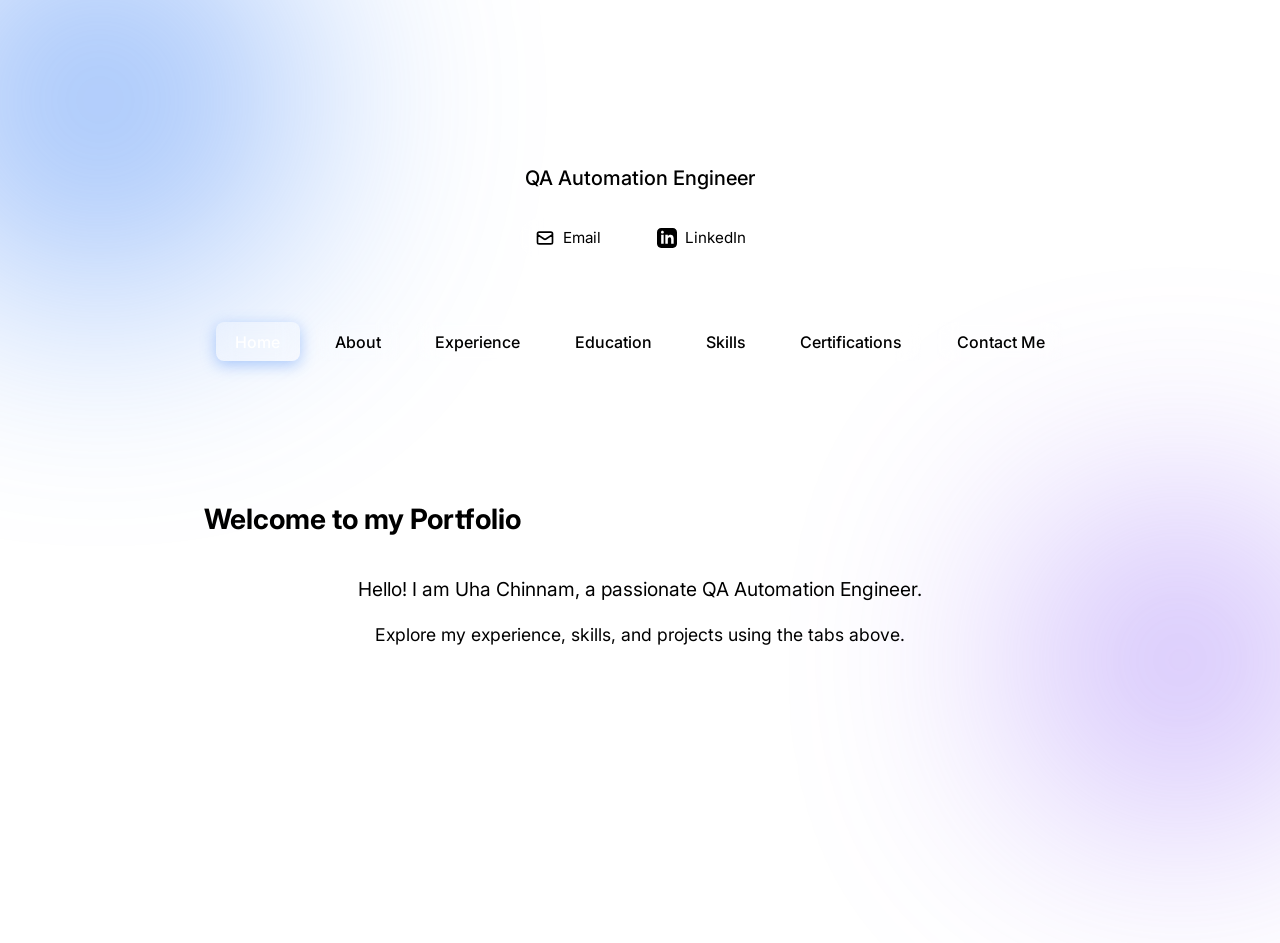
<file: index.html>
<!DOCTYPE html>
<html lang="en">
<head>
    <meta charset="UTF-8">
    <meta name="viewport" content="width=device-width, initial-scale=1.0">
    <title>Uha Chinnam | QA Automation Engineer</title>
    <!-- Google Fonts -->
    <link rel="preconnect" href="https://fonts.googleapis.com">
    <link rel="preconnect" href="https://fonts.gstatic.com" crossorigin>
    <link href="https://fonts.googleapis.com/css2?family=Inter:wght@300;400;500;600;700;800&display=swap" rel="stylesheet">
    <link rel="stylesheet" href="static/style.css">
    
    <!-- SEO Optimization -->
    <meta name="description" content="QA Automation Engineer with over 7 years of experience in testing web, mobile, and API applications across banking, healthcare, and telecom domains. S...">
</head>
<body>
    <!-- Background Effects -->
    <div class="bg-blob blob-1"></div>
    <div class="bg-blob blob-2"></div>

    <div class="container">
        <!-- Header Section -->
        <header>
            <h1>Uha Chinnam</h1>
            <div class="title-role">QA Automation Engineer</div>
            <div class="contact-info">
                
                <a href="mailto:uhachinnam@gmail.com" class="contact-link">
                    <svg width="20" height="20" fill="none" stroke="currentColor" viewBox="0 0 24 24"><path stroke-linecap="round" stroke-linejoin="round" stroke-width="2" d="M3 8l7.89 5.26a2 2 0 002.22 0L21 8M5 19h14a2 2 0 002-2V7a2 2 0 00-2-2H5a2 2 0 00-2 2v10a2 2 0 002 2z"></path></svg>
                    Email
                </a>
                
                
                
                
                <a href="https://www.linkedin.com/in/uha-chinnam" target="_blank" rel="noopener noreferrer" class="contact-link">
                    <svg width="20" height="20" fill="currentColor" viewBox="0 0 24 24"><path d="M19 0h-14c-2.761 0-5 2.239-5 5v14c0 2.761 2.239 5 5 5h14c2.762 0 5-2.239 5-5v-14c0-2.761-2.238-5-5-5zm-11 19h-3v-11h3v11zm-1.5-12.268c-.966 0-1.75-.79-1.75-1.764s.784-1.764 1.75-1.764 1.75.79 1.75 1.764-.783 1.764-1.75 1.764zm13.5 12.268h-3v-5.604c0-3.368-4-3.113-4 0v5.604h-3v-11h3v1.765c1.396-2.586 7-2.777 7 2.476v6.759z"/></svg>
                    LinkedIn
                </a>
                
            </div>
        </header>

        <!-- Navigation Tabs -->
        <nav class="tabs-nav">
            <button class="tab-btn active" data-tab="home">Home</button>
            <button class="tab-btn" data-tab="about">About</button>
            <button class="tab-btn" data-tab="experience">Experience</button>
            <button class="tab-btn" data-tab="education">Education</button>
            <button class="tab-btn" data-tab="skills">Skills</button>
            <button class="tab-btn" data-tab="certifications">Certifications</button>
            <button class="tab-btn" data-tab="contact">Contact Me</button>
        </nav>
        
        <!-- Tab Contents -->
        <div class="tab-container">
            
            <!-- HOME TAB -->
            <div id="home" class="tab-content active">
                <section>
                    <div class="summary-text" style="text-align: center; padding: 4rem 2rem;">
                        <h2 style="justify-content: center;">Welcome to my Portfolio</h2>
                        <p style="margin-top: 1rem; font-size: 1.2rem;">Hello! I am Uha Chinnam, a passionate QA Automation Engineer.</p>
                        <p style="margin-top: 1rem;">Explore my experience, skills, and projects using the tabs above.</p>
                        <br><br>
                        <button class="tab-btn" style="background: var(--accent-gradient); color: #fff; padding: 0.8rem 2rem;" onclick="document.querySelector('[data-tab=\'contact\']').click()">Let's Connect</button>
                    </div>
                </section>
            </div>

            <!-- ABOUT TAB -->
            <div id="about" class="tab-content">
                <section>
                    <h2>About Me</h2>
                    <div class="summary-text">
                        QA Automation Engineer with over 7 years of experience in testing web, mobile, and API applications across banking, healthcare, and telecom domains. Skilled in Selenium, Cypress, Playwright, Appium, and Rest Assured, I design robust automation frameworks (POM, BDD, Data-Driven) integrated with Jenkins and GitHub Actions for CI/CD. Proficient in Java, Python, and SQL, I ensure high-quality releases through efficient test design, performance validation, and continuous integration. Passionate about automation, process optimization, and collaboration, I focus on improving software reliability and accelerating delivery in fast-paced Agile environments.
                    </div>
                </section>
            </div>

            <!-- EXPERIENCE TAB -->
            <div id="experience" class="tab-content">
                <section>
                    <h2>Professional Experience</h2>
                    <div class="experience-list">
                        
                        <div class="glass-card">
                            <div class="exp-header">
                                <div>
                                    <div class="exp-role">Quality Assurance Engineer</div>
                                    <div class="exp-company">Charles River Development</div>
                                </div>
                                <div class="exp-date">February 2026 - Present</div>
                            </div>
                            <ul class="exp-details">
                                <li>Currently working as a Quality Assurance Engineer focusing on automation and release validation.</li>
                            </ul>
                        </div>
                        
                        <div class="glass-card">
                            <div class="exp-header">
                                <div>
                                    <div class="exp-role">Keyboard Shortcut Specialist</div>
                                    <div class="exp-company">micro1</div>
                                </div>
                                <div class="exp-date">January 2026 - March 2026</div>
                            </div>
                            <ul class="exp-details">
                                <li>Contributed to specialized efficiency mappings and process optimization.</li>
                            </ul>
                        </div>
                        
                        <div class="glass-card">
                            <div class="exp-header">
                                <div>
                                    <div class="exp-role">SDET</div>
                                    <div class="exp-company">Verizon</div>
                                </div>
                                <div class="exp-date">September 2024 - January 2026</div>
                            </div>
                            <ul class="exp-details">
                                <li>Contributed to the Enterprise Automation and Data Validation Framework, focusing on improving application quality, data integrity, and deployment efficiency.</li>
                                <li>Designed and executed Playwright automation frameworks.</li>
                                <li>Validated complex ETL pipelines and integrated testing into CI/CD workflows.</li>
                                <li>Collaborated closely with cross-functional Agile teams to enhance test coverage across UI, API, and database layers, ensuring faster, more reliable releases across Verizon’s enterprise platforms.</li>
                            </ul>
                        </div>
                        
                        <div class="glass-card">
                            <div class="exp-header">
                                <div>
                                    <div class="exp-role">QA Engineer</div>
                                    <div class="exp-company">TD</div>
                                </div>
                                <div class="exp-date">February 2022 - January 2024</div>
                            </div>
                            <ul class="exp-details">
                                <li>Led the development of an end-to-end test automation framework using Selenium WebDriver for UI testing and REST Assured for API validation.</li>
                                <li>Ensured functional stability, integration accuracy, and data consistency across multiple banking applications.</li>
                                <li>Performed SQL-based backend and ETL data validation, verifying transactional data integrity across core systems.</li>
                                <li>Streamlined regression cycles, improved release confidence, and strengthened CI/CD-driven test automation within an Agile environment.</li>
                            </ul>
                        </div>
                        
                        <div class="glass-card">
                            <div class="exp-header">
                                <div>
                                    <div class="exp-role">Software Test Engineer</div>
                                    <div class="exp-company">CVS Health</div>
                                </div>
                                <div class="exp-date">December 2018 - February 2022</div>
                            </div>
                            <ul class="exp-details">
                                <li>Automated and validated key functionalities across healthcare and pharmacy management applications.</li>
                                <li>Used Selenium WebDriver for web automation and SQL for backend data validation, ensuring accuracy in prescription processing, claims adjudication, and patient data workflows.</li>
                                <li>Validated integrations between healthcare modules and APIs to maintain compliance with HIPAA and PHI standards.</li>
                                <li>Contributed to higher product reliability and faster regression testing cycles within an Agile environment.</li>
                            </ul>
                        </div>
                        
                    </div>
                </section>
            </div>

            <!-- EDUCATION TAB -->
            <div id="education" class="tab-content">
                <section>
                    <h2>Education</h2>
                    <div class="experience-list">
                        
                        <div class="glass-card">
                            <div class="exp-header">
                                <div>
                                    <div class="exp-role">Masters in Power Systems</div>
                                    <div class="exp-company">Jawaharlal Nehru Technological University Hyderabad (JNTUH)</div>
                                </div>
                                <div class="exp-date">August 2019 - December 2021</div>
                            </div>
                        </div>
                        
                        <div class="glass-card">
                            <div class="exp-header">
                                <div>
                                    <div class="exp-role">Bachelor of Technology - BTech, Electrical and Electronics Engineering</div>
                                    <div class="exp-company">Anurag Group of Institutions</div>
                                </div>
                                <div class="exp-date">August 2012 - August 2016</div>
                            </div>
                        </div>
                        
                    </div>
                </section>
            </div>

            <!-- SKILLS TAB -->
            <div id="skills" class="tab-content">
                <section>
                    <h2>Technical Skills</h2>
                    <div class="skills-grid">
                        
                        <div class="glass-card">
                            <h3>Core Competencies</h3>
                            <div class="tag-list">
                                <span class="tag">Selenium</span>
                                <span class="tag">Cypress</span>
                                <span class="tag">Playwright</span>
                                <span class="tag">Appium</span>
                                <span class="tag">REST API</span>
                                <span class="tag">Jenkins</span>
                                <span class="tag">Java</span>
                                <span class="tag">SQL</span>
                                <span class="tag">LoadRunner</span>
                                <span class="tag">JMeter</span>
                                <span class="tag">Testing</span>
                            </div>
                        </div>
                        
                        <div class="glass-card">
                            <h3>Tools & Technologies</h3>
                            <div class="tag-list">
                                <span class="tag">GitHub Actions</span>
                                <span class="tag">CI/CD</span>
                                <span class="tag">Postman</span>
                                <span class="tag">JIRA</span>
                                <span class="tag">Agile Methodology</span>
                                <span class="tag">Maven</span>
                                <span class="tag">TestNG</span>
                                <span class="tag">Cucumber/BDD</span>
                            </div>
                        </div>

                    </div>
                </section>
            </div>

            <!-- CERTIFICATIONS TAB -->
            <div id="certifications" class="tab-content">
                <section>
                    <h2>Certifications</h2>
                    <div class="experience-list">
                        
                        <div class="glass-card">
                            <div class="exp-header">
                                <div>
                                    <div class="exp-role">Lean Six Sigma White Belt Certification</div>
                                    <div class="exp-company">LinkedIn</div>
                                </div>
                            </div>
                        </div>
                        
                        <div class="glass-card">
                            <div class="exp-header">
                                <div>
                                    <div class="exp-role">Data Analysis with Python</div>
                                    <div class="exp-company">LinkedIn</div>
                                </div>
                            </div>
                        </div>
                        
                        <div class="glass-card">
                            <div class="exp-header">
                                <div>
                                    <div class="exp-role">Lean Six Sigma and RPA Dynamics</div>
                                    <div class="exp-company">LinkedIn</div>
                                </div>
                            </div>
                        </div>
                        
                        <div class="glass-card">
                            <div class="exp-header">
                                <div>
                                    <div class="exp-role">Python 101 for Data Science</div>
                                    <div class="exp-company">LinkedIn</div>
                                </div>
                            </div>
                        </div>
                        
                    </div>
                </section>
            </div>

            <!-- CONTACT TAB -->
            <div id="contact" class="tab-content">
                <section class="contact-card glass-card">
                    <h2 style="justify-content: center; margin-bottom: 3rem;">Get In Touch</h2>
                    <p style="color: var(--text-secondary); margin-bottom: 2rem;">Feel free to reach out if you'd like to collaborate or just say hi!</p>
                    <div style="display: flex; flex-direction: column; gap: 1rem; align-items: center;">
                        <a href="https://www.linkedin.com/in/uha-chinnam" target="_blank" rel="noopener noreferrer" class="contact-link" style="width: 100%; max-width: 300px; justify-content: center;">
                            <svg width="24" height="24" fill="currentColor" viewBox="0 0 24 24"><path d="M19 0h-14c-2.761 0-5 2.239-5 5v14c0 2.761 2.239 5 5 5h14c2.762 0 5-2.239 5-5v-14c0-2.761-2.238-5-5-5zm-11 19h-3v-11h3v11zm-1.5-12.268c-.966 0-1.75-.79-1.75-1.764s.784-1.764 1.75-1.764 1.75.79 1.75 1.764-.783 1.764-1.75 1.764zm13.5 12.268h-3v-5.604c0-3.368-4-3.113-4 0v5.604h-3v-11h3v1.765c1.396-2.586 7-2.777 7 2.476v6.759z"/></svg>
                            Connect on LinkedIn
                        </a>
                        <a href="mailto:uhachinnam@gmail.com" class="contact-link" style="width: 100%; max-width: 300px; justify-content: center;">
                            <svg width="24" height="24" fill="none" stroke="currentColor" viewBox="0 0 24 24"><path stroke-linecap="round" stroke-linejoin="round" stroke-width="2" d="M3 8l7.89 5.26a2 2 0 002.22 0L21 8M5 19h14a2 2 0 002-2V7a2 2 0 00-2-2H5a2 2 0 00-2 2v10a2 2 0 002 2z"></path></svg>
                            Email Me
                        </a>
                    </div>
                </section>
            </div>

        </div>

    </div>

    <!-- Tab Switching Script -->
    <script>
        document.addEventListener("DOMContentLoaded", () => {
            const tabBtns = document.querySelectorAll(".tab-btn");
            const tabContents = document.querySelectorAll(".tab-content");

            tabBtns.forEach(btn => {
                btn.addEventListener("click", () => {
                    tabBtns.forEach(b => b.classList.remove("active"));
                    tabContents.forEach(c => c.classList.remove("active"));
                    
                    btn.classList.add("active");
                    const targetId = btn.getAttribute("data-tab");
                    document.getElementById(targetId).classList.add("active");
                });
            });
        });
    </script>
</body>
</html>
</file>
<file: static/style.css>
.bg-blob {
  --bg-color: #0f172a;
  --text-primary: #f8fafc;
  --text-secondary: #94a3b8;
  --accent-gradient: linear-gradient(135deg, #3b82f6 0%, #8b5cf6 100%);
  --card-bg: rgba(255, 255, 255, 0.03);
  --card-border: rgba(255, 255, 255, 0.08);
  --hover-bg: rgba(255, 255, 255, 0.08);
}

* {
  margin: 0;
  padding: 0;
  box-sizing: border-box;
  font-family: 'Inter', -apple-system, BlinkMacSystemFont, 'Segoe UI', Roboto, Helvetica, Arial, sans-serif;
}

body {
  background-color: var(--bg-color);
  color: var(--text-primary);
  line-height: 1.6;
  min-height: 100vh;
  position: relative;
  overflow-x: hidden;
}

/* Background blob effects */
.bg-blob {
  position: fixed;
  border-radius: 50%;
  filter: blur(120px);
  z-index: -1;
  opacity: 0.5;
}

.blob-1 {
  background: #3b82f6;
  width: 400px;
  height: 400px;
  top: -100px;
  left: -100px;
}

.blob-2 {
  background: #8b5cf6;
  width: 300px;
  height: 300px;
  bottom: 10%;
  right: -50px;
}

.container {
  max-width: 1000px;
  margin: 0 auto;
  padding: 4rem 2rem;
}

header {
  text-align: center;
  margin-bottom: 4rem;
  animation: fadeInDown 1s ease-out;
}

h1 {
  font-size: 3.5rem;
  font-weight: 800;
  margin-bottom: 0.5rem;
  background: var(--accent-gradient);
  background-clip: text;
  -webkit-background-clip: text;
  -webkit-text-fill-color: transparent;
  display: inline-block;
}

.title-role {
  font-size: 1.25rem;
  color: var(--text-secondary);
  font-weight: 500;
  margin-bottom: 1rem;
}

.contact-info {
  display: flex;
  justify-content: center;
  gap: 1.5rem;
  flex-wrap: wrap;
  margin-top: 1.5rem;
}

.contact-link {
  color: var(--text-secondary);
  text-decoration: none;
  font-size: 0.95rem;
  padding: 0.5rem 1rem;
  border: 1px solid var(--card-border);
  border-radius: 20px;
  background: var(--card-bg);
  backdrop-filter: blur(10px);
  transition: all 0.3s ease;
  display: flex;
  align-items: center;
  gap: 0.5rem;
}

.contact-link:hover {
  background: var(--hover-bg);
  color: var(--text-primary);
  transform: translateY(-2px);
  border-color: rgba(255, 255, 255, 0.2);
}

section {
  margin-bottom: 4rem;
  animation: fadeInUp 1s ease-out forwards;
  opacity: 0;
}

section:nth-child(2) {
  animation-delay: 0.2s;
}

section:nth-child(3) {
  animation-delay: 0.4s;
}

section:nth-child(4) {
  animation-delay: 0.6s;
}

section:nth-child(5) {
  animation-delay: 0.8s;
}

h2 {
  font-size: 1.75rem;
  margin-bottom: 2rem;
  font-weight: 700;
  display: flex;
  align-items: center;
  gap: 1rem;
}

h2::after {
  content: '';
  height: 1px;
  flex-grow: 1;
  background: linear-gradient(90deg, var(--card-border) 0%, transparent 100%);
}

.summary-text {
  font-size: 1.1rem;
  color: var(--text-secondary);
  background: var(--card-bg);
  border: 1px solid var(--card-border);
  border-radius: 16px;
  padding: 2rem;
  backdrop-filter: blur(10px);
}

.skills-grid {
  display: grid;
  grid-template-columns: repeat(auto-fit, minmax(280px, 1fr));
  gap: 1.5rem;
}

.glass-card {
  background: var(--card-bg);
  border: 1px solid var(--card-border);
  border-radius: 16px;
  padding: 1.5rem;
  backdrop-filter: blur(10px);
  transition: all 0.3s ease;
}

.glass-card:hover {
  transform: translateY(-5px);
  background: var(--hover-bg);
  border-color: rgba(255, 255, 255, 0.15);
  box-shadow: 0 10px 30px -10px rgba(0, 0, 0, 0.5);
}

.glass-card h3 {
  font-size: 1.1rem;
  color: #fff;
  margin-bottom: 1rem;
  font-weight: 600;
}

.tag-list {
  display: flex;
  flex-wrap: wrap;
  gap: 0.5rem;
}

.tag {
  background: rgba(255, 255, 255, 0.05);
  border: 1px solid rgba(255, 255, 255, 0.1);
  padding: 0.4rem 0.8rem;
  border-radius: 20px;
  font-size: 0.85rem;
  color: var(--text-secondary);
  transition: all 0.2s ease;
}

.tag:hover {
  background: rgba(255, 255, 255, 0.1);
  color: var(--text-primary);
}

.experience-list {
  display: flex;
  flex-direction: column;
  gap: 2rem;
}

.exp-header {
  display: flex;
  justify-content: space-between;
  align-items: flex-start;
  margin-bottom: 1rem;
  flex-wrap: wrap;
  gap: 0.5rem;
}

.exp-role {
  font-size: 1.2rem;
  color: #fff;
  font-weight: 600;
}

.exp-company {
  color: #3b82f6;
  font-weight: 500;
}

.exp-date {
  font-size: 0.9rem;
  color: var(--text-secondary);
  background: rgba(255, 255, 255, 0.05);
  padding: 0.2rem 0.6rem;
  border-radius: 12px;
}

.exp-details {
  list-style-type: none;
}

.exp-details li {
  position: relative;
  padding-left: 1.5rem;
  color: var(--text-secondary);
  margin-bottom: 0.8rem;
  font-size: 0.95rem;
}

.exp-details li::before {
  content: '▹';
  position: absolute;
  left: 0;
  color: #3b82f6;
  font-weight: bold;
}

@keyframes fadeInDown {
  from {
    opacity: 0;
    transform: translateY(-20px);
  }

  to {
    opacity: 1;
    transform: translateY(0);
  }
}

@keyframes fadeInUp {
  from {
    opacity: 0;
    transform: translateY(20px);
  }

  to {
    opacity: 1;
    transform: translateY(0);
  }
}

@media (max-width: 768px) {
  h1 {
    font-size: 2.5rem;
  }

  .container {
    padding: 2rem 1rem;
  }

  .exp-header {
    flex-direction: column;
  }
}

/* Tabs Navigation Styles */
.tabs-nav {
  display: flex;
  justify-content: center;
  flex-wrap: wrap;
  gap: 1rem;
  margin-bottom: 3rem;
  padding-bottom: 1.5rem;
  border-bottom: 1px solid var(--card-border);
  animation: fadeInDown 1s ease-out;
}

.tab-btn {
  background: var(--card-bg);
  border: 1px solid var(--card-border);
  color: var(--text-secondary);
  padding: 0.6rem 1.2rem;
  border-radius: 8px;
  font-size: 1rem;
  font-weight: 500;
  cursor: pointer;
  transition: all 0.3s ease;
  backdrop-filter: blur(10px);
}

.tab-btn:hover {
  background: var(--hover-bg);
  color: var(--text-primary);
  transform: translateY(-2px);
}

.tab-btn.active {
  background: var(--accent-gradient);
  color: #fff;
  border-color: transparent;
  box-shadow: 0 4px 15px rgba(59, 130, 246, 0.4);
}

.tab-content {
  display: none;
  animation: fadeIn 0.5s ease-out forwards;
}

.tab-content.active {
  display: block;
}

@keyframes fadeIn {
  from {
    opacity: 0;
    transform: translateY(15px);
  }

  to {
    opacity: 1;
    transform: translateY(0);
  }
}

.contact-card {
  text-align: center;
  padding: 4rem 2rem;
  max-width: 600px;
  margin: 0 auto;
}
</file>
